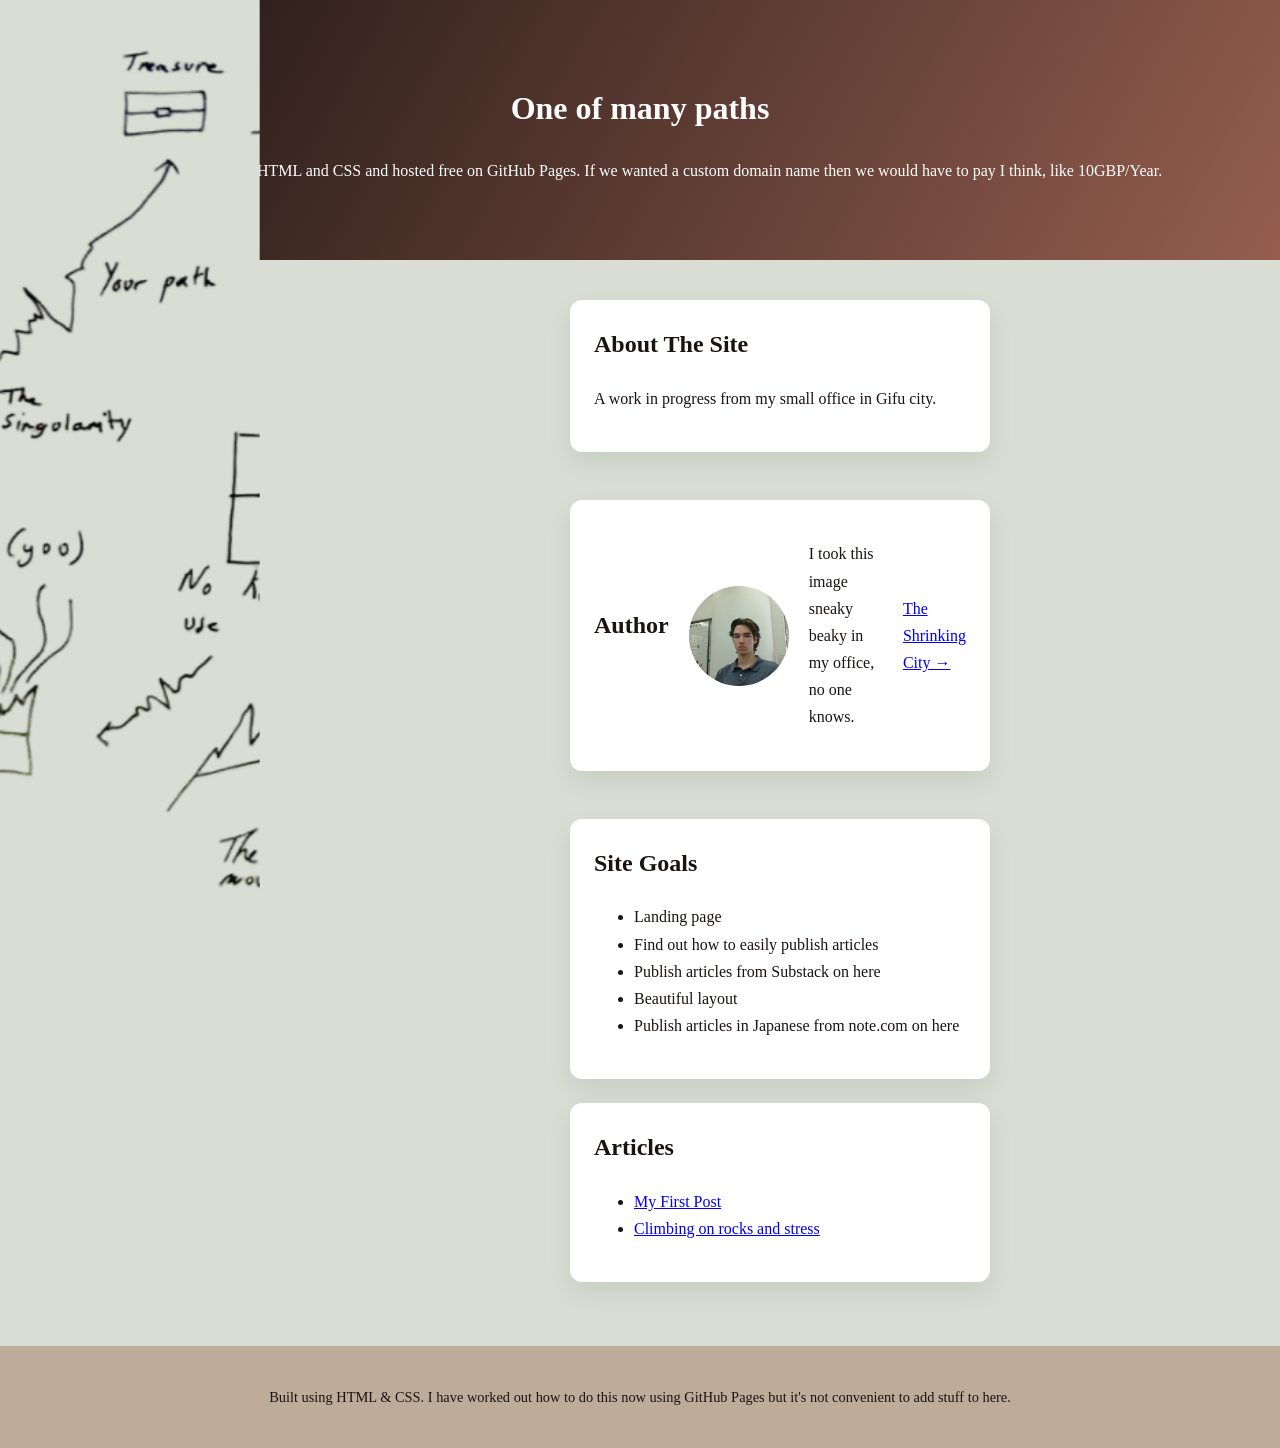
<file: index.html>
<!DOCTYPE html>
<html lang="en">
<head>
  <meta charset="UTF-8">
  <meta name="viewport" content="width=device-width, initial-scale=1">
  <title>One of many paths</title>
  <link rel="stylesheet" href="css/styles.css" type="text/css">
</head>

<body>

  <header>
    <h1>One of many paths</h1>
    <p>
      This site is built with HTML and CSS and hosted free on GitHub Pages.
      If we wanted a custom domain name then we would have to pay I think,
      like 10GBP/Year.
    </p>
  </header>

  <main>

    <div class="content-layout">

      <aside class="side-image">
        <img src="images/thepath.jpg.png" alt="Path">
      </aside>

      <div class="main-content">

        <section>
          <h2>About The Site</h2>
          <p>A work in progress from my small office in Gifu city.</p>
        </section>

        <section class="author">
          <h2>Author</h2>

          <img
            class="author-photo"
            src="images/profile.jpg"
            alt="Rafael Parker">

          <p>
            I took this image sneaky beaky in my office, no one knows.
          </p>

          <p>
            <a href="https://rafupaaka.substack.com/" target="_blank">
              The Shrinking City →
            </a>
          </p>
        </section>

        <section>
          <h2>Site Goals</h2>
          <ul>
            <li>Landing page</li>
            <li>Find out how to easily publish articles</li>
            <li>Publish articles from Substack on here</li>
            <li>Beautiful layout</li>
            <li>Publish articles in Japanese from note.com on here</li>
          </ul>
        </section>

        <section>
          <h2>Articles</h2>
          <ul>
            <li>
              <a href="articles/first-post.html">My First Post</a>
            </li>
             <li>
              <a href="articles/climbing-on-rocks-and-stress.html">Climbing on rocks and stress</a>
            </li>
          </ul>
        </section>

      </div>

    </div>

  </main>

  <footer>
    <p>
      Built using HTML & CSS. I have worked out how to do this now using GitHub Pages
      but it's not convenient to add stuff to here.
    </p>
  </footer>

</body>
</file>
<file: css/styles.css>
* {
  box-sizing: border-box;
}

body {
  font-family: Georgia, "Times New Roman", Times, serif;
  margin: 0;
  background: #d9ddd3;
  color: #1a1311;
  line-height: 1.7;
}

/* HEADER */
header {
  background: linear-gradient(120deg, #1a1311, #955e4f);
  color: #fff;
  padding: 60px 20px;
  text-align: center;
}

/* MAIN WRAPPER */
main {
  width: 100%;
  padding: 40px 20px;
}

/* LEFT SIDE IMAGE (PINNED BACKGROUND STYLE) */
.side-image {
  position: fixed;
  top: 0;
  left: 0;
  width: 260px;
  height: 100vh;
  z-index: 0;
}

.side-image img {
  width: 100%;
  height: 100%;
  object-fit: cover;
}

/* CENTER CONTENT COLUMN */
.main-content {
  position: relative;
  max-width: 700px;
  margin: 0 auto;
  padding-left: 280px;
  z-index: 1;
}

/* CONTENT CARDS */
section {
  background: #fff;
  border-radius: 12px;
  padding: 24px;
  margin-bottom: 24px;
  box-shadow: 0 10px 25px rgba(15, 23, 42, 0.08);
}

section h2 {
  margin-top: 0;
  color: #1a1311;
}

/* AUTHOR BLOCK */
.author {
  display: flex;
  gap: 20px;
  align-items: center;
  margin: 3rem 0;
}

.author-photo {
  width: 100px;
  height: 100px;
  object-fit: cover;
  border-radius: 50%;
}

/* FOOTER */
footer {
  padding: 24px;
  text-align: center;
  background: #beac9a;
  font-size: 0.9rem;
}
</file>
